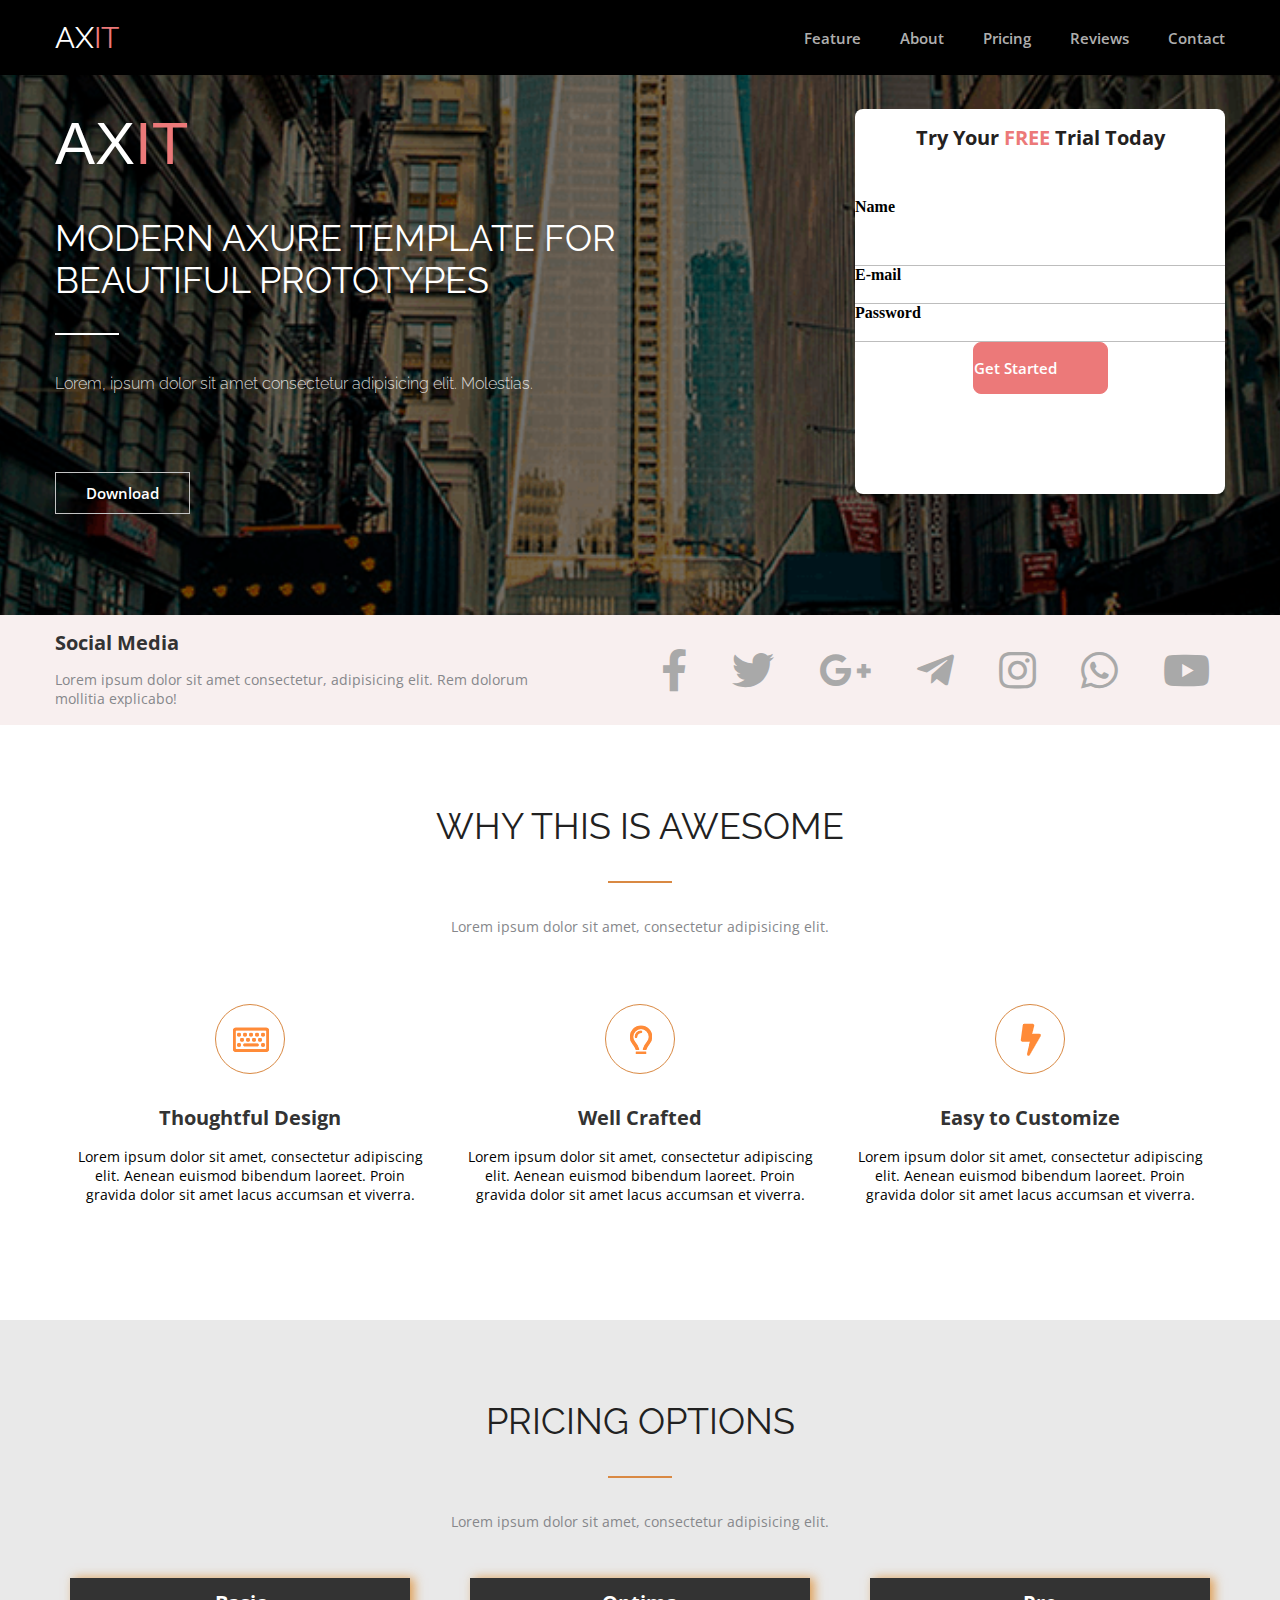
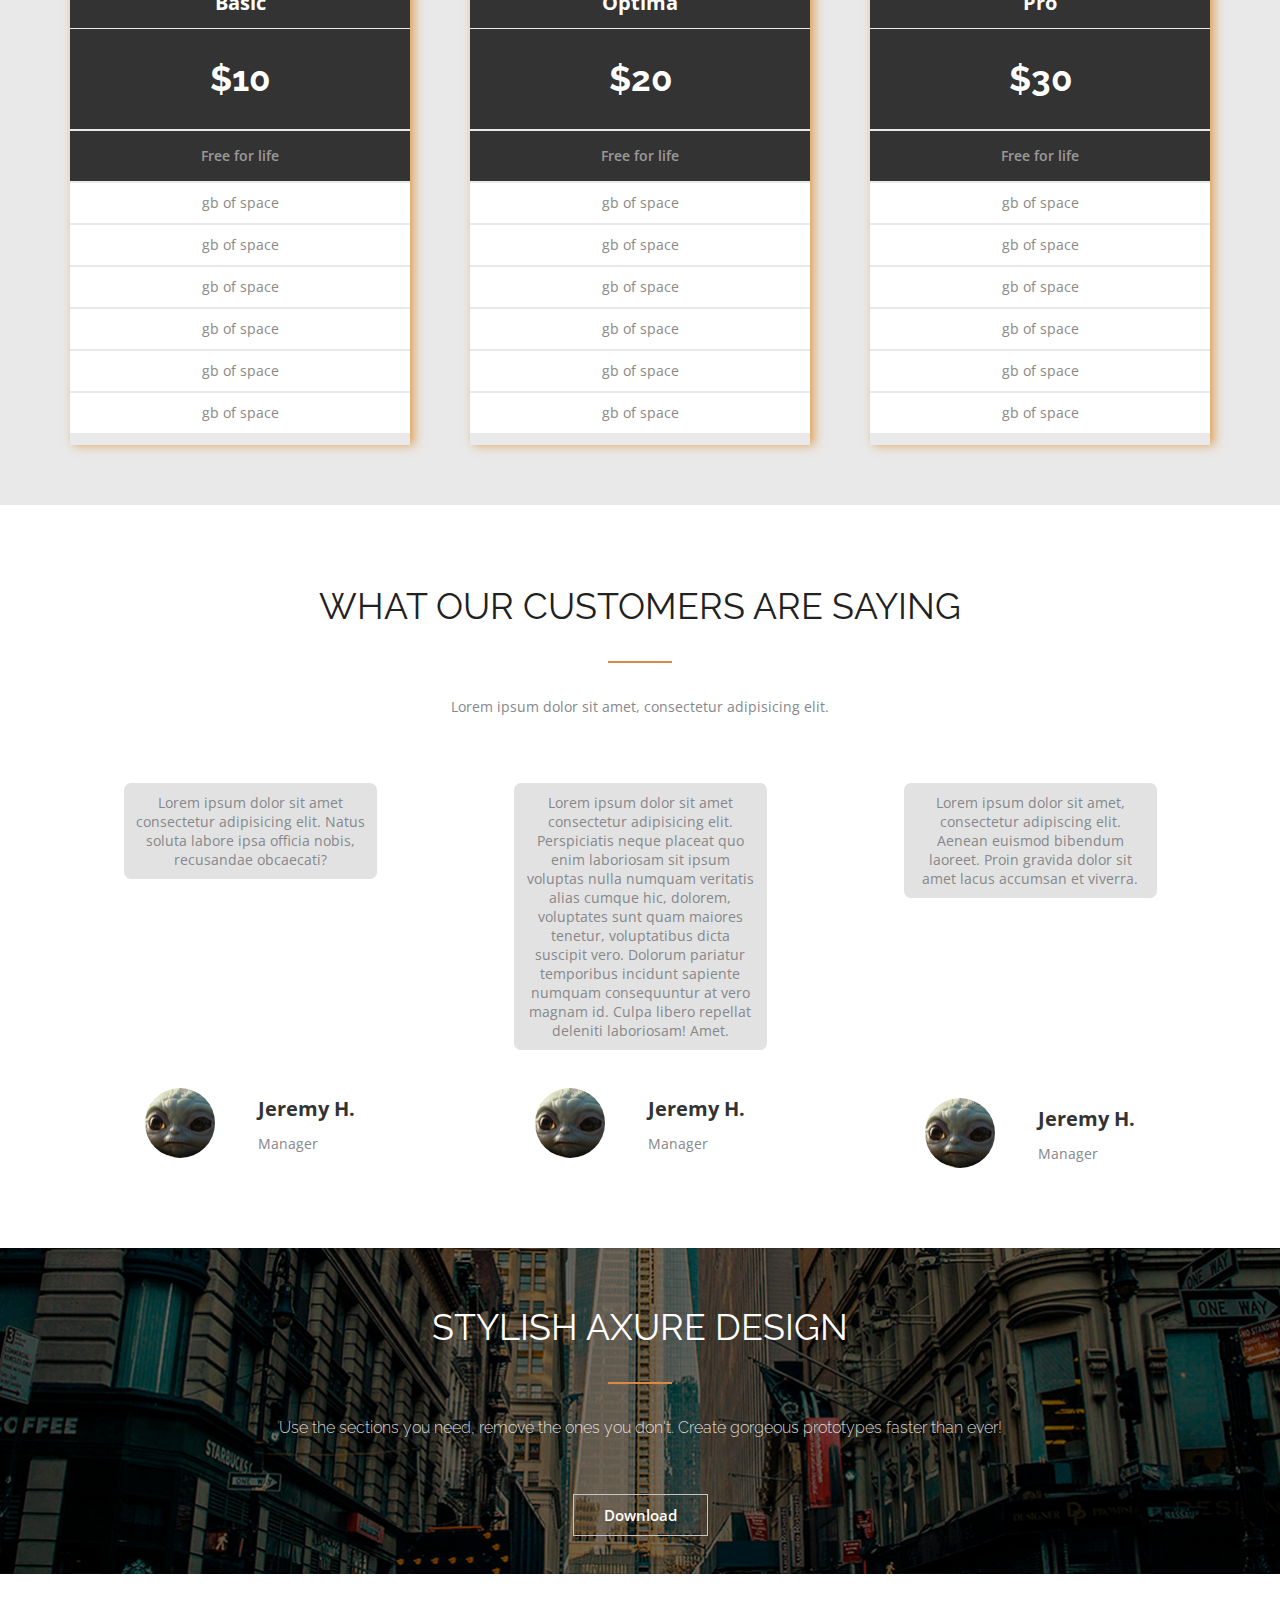
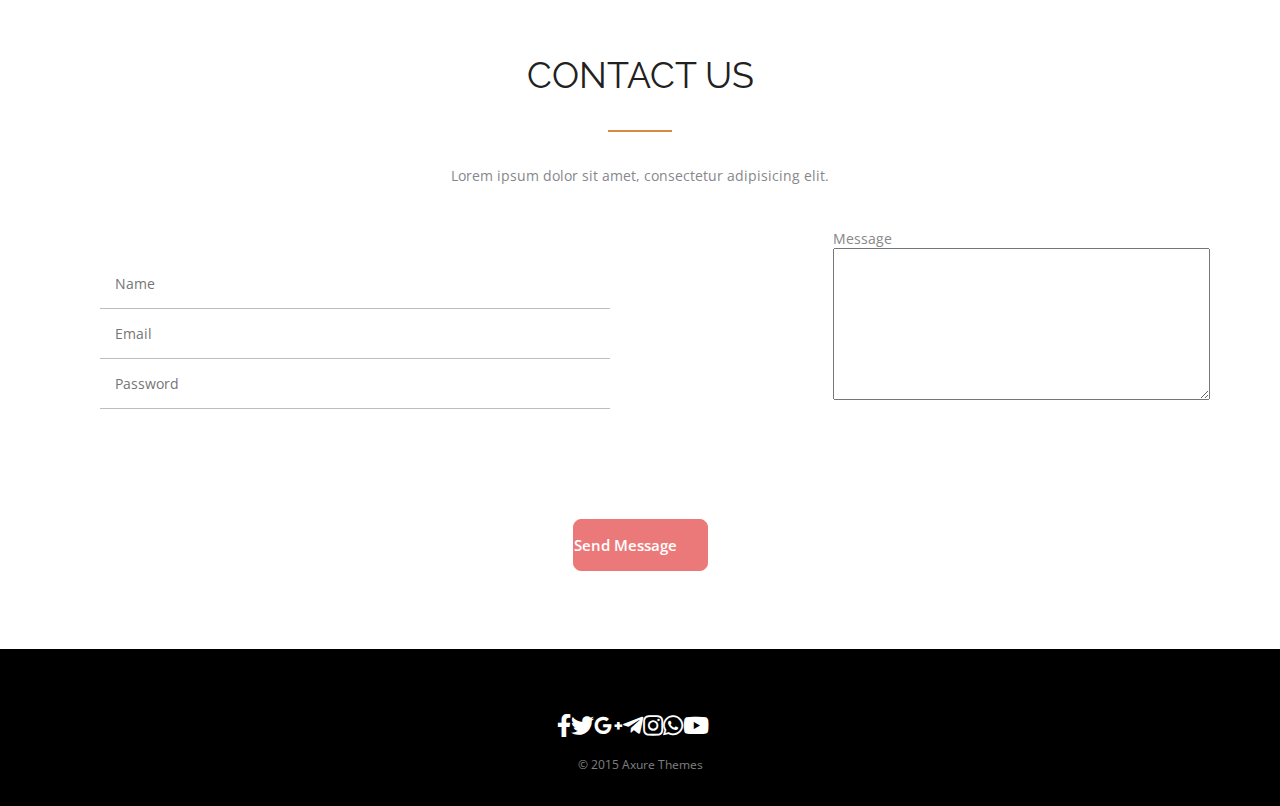
<file: landing 2 old/index.html>
<!DOCTYPE html>
<html lang="en">
  <head>
    <meta charset="UTF-8" />
    <meta http-equiv="X-UA-Compatible" content="IE=edge" />
    <meta name="viewport" content="width=device-width, initial-scale=1.0" />
    <title>landing</title>
    <link rel="stylesheet" href="css/style.css" />
    <link rel="preconnect" href="https://fonts.gstatic.com" />
    <link href="https://fonts.googleapis.com/css2?family=Open+Sans:wght@400;600;700&family=Raleway&display=swap" rel="stylesheet" />
    <link rel="stylesheet" href="https://cdnjs.cloudflare.com/ajax/libs/font-awesome/5.15.3/css/all.min.css">
    </head>

    <body>
      <nav class="nav">
        <div class="container">
          <div class="nav-row">
            <div class="logotip">
              <a href="#">ax<span class="logotipstyle">it</span></a>
             </div>
            <ul class="nav-items">
             <li class="nav-item"><a href="#">Feature</a></li>
             <li class="nav-item"><a href="#">About</a></li>
             <li class="nav-item"><a href="#">Pricing</a></li>
             <li class="nav-item"><a href="#">Reviews</a></li>
             <li class="nav-item"><a href="#">Contact</a></li>
            </ul>
          </div>
        </div>
      </nav>
           
    <header class="header">
      <div class="header-container">
        <div class="header-row">
        
          <div class="header-block">
          <h1 class="header-title">ax<span class="logotipstyle">it</span></h1>
          <p class="header-description">Modern axure template for beautiful prototypes</p>
          <div class="header-line"></div>
          <p class="header-text">Lorem, ipsum dolor sit amet consectetur adipisicing elit. Molestias.</p>
          <div class="button">
            <a href="#">Download</a>
          </div>
        </div>

        <div class="form-block">
          <div class="form-container">
            <form action="#">
              <h4 class="form-title">Try Your <span class="logotipstyle">FREE</span> Trial Today</h4>
              <label for="name"><b>Name</b></label>
              <input type="text" placeholder="" name="name" required>
              <label for="email"><b>E-mail</b></label>
              <input type="email" placeholder="" name="e-mail" required>
              <label for="password"><b>Password</b></label>
              <input type="password" placeholder="" name="password" required>
              <button type="submit" class="form-button">Get Started</button>
            </form>
          </div>
        </div>
       
        
        </div>
      </div>
    </header>

    <section class="social">
      <div class="social-container">
        <div class="social-title-block">
        <h4 class="social-title">Social Media</h4>
        <p class="social-text">Lorem ipsum dolor sit amet consectetur, adipisicing elit. Rem dolorum mollitia explicabo!</p>
        </div>
        <div class="social-icones">
          <div class="facebook"><i class="fab fa-facebook-f"></i></div>
          <div class="twitter"><i class="fab fa-twitter"></i></div>
          <div class="g"><i class="fab fa-google-plus-g"></i></div>
          <div class="telegram"><i class="fab fa-telegram-plane"></i></div>
          <div class="instagram"><i class="fab fa-instagram"></i></div>
          <div class="whatsapp"><i class="fab fa-whatsapp"></i></div>
          <div class="youtube"><i class="fab fa-youtube"></i></div>
        </div>
      </div>
    </section>
    
    <section class="awesome">
      <div class="container">
        <h2 class="title awesome-title">why this is awesome</h2>
        <div class="line"></div>
        <div class="text awesome-text">
          <p>Lorem ipsum dolor sit amet, consectetur adipisicing elit.</p>
        </div>
        <div class="row awesome-row">
          <div class="awesome-item">
            <div class="item-icon"><img src="img/img klav.png" alt="#" /></div>
            <h4 class="item-title awesome-itemtitle">Thoughtful Design</h4>
            <div class="item-text">
              <p>
                Lorem ipsum dolor sit amet, consectetur adipiscing elit. Aenean
                euismod bibendum laoreet. Proin gravida dolor sit amet lacus
                accumsan et viverra.
              </p>
            </div>
          </div>
          <div class="awesome-item">
            <div class="item-icon"><img src="img/img lamp.png" alt="#" /></div>
            <h4 class="item-title awesome-itemtitle">Well Crafted</h4>
            <div class="item-text">
              <p>
                Lorem ipsum dolor sit amet, consectetur adipiscing elit. Aenean
                euismod bibendum laoreet. Proin gravida dolor sit amet lacus
                accumsan et viverra.
              </p>
            </div>
          </div>
          <div class="awesome-item">
            <div class="item-icon"><img src="img/img moln.png" alt="#" /></div>
            <h4 class="item-title awesome-itemtitle">Easy to Customize</h4>
            <div class="item-text">
              <p>
                Lorem ipsum dolor sit amet, consectetur adipiscing elit. Aenean
                euismod bibendum laoreet. Proin gravida dolor sit amet lacus
                accumsan et viverra.
              </p>
            </div>
          </div>
        </div>
      </div>
    </section>

    <section class="price">
      <div class="container">
        <h2 class="title">pricing options</h2>
        <div class="line"></div>
        <div class="text price-text">
          <p>Lorem ipsum dolor sit amet, consectetur adipisicing elit.</p>
        </div>
        <div class="price-row">
          <div class="price-card">
            <div class="price-title"><p>Basic</p>
            </div>
            <div class="price-amount"><p>$10</p>
            </div>
            <div class="price-condition"><a href="#">Free for life</a>
            </div>
            <div class="price-gb"><p>gb of space</p>
            </div>  
            <div class="price-gb"><p>gb of space</p>
            </div>
            <div class="price-gb"><p>gb of space</p>
            </div>
            <div class="price-gb"><p>gb of space</p>
            </div> 
            <div class="price-gb"><p>gb of space</p>
            </div>
            <div class="price-gb"><p>gb of space</p>
            </div>
          </div>
          <div class="price-card">
              <div class="price-title"><p>Optima</p>
              </div>
              <div class="price-amount"><p>$20</p>
              </div>
              <div class="price-condition"><a href="#">Free for life</a>
              </div>
              <div class="price-gb"><p>gb of space</p>
              </div>  
              <div class="price-gb"><p>gb of space</p>
              </div>
              <div class="price-gb"><p>gb of space</p>
              </div>
              <div class="price-gb"><p>gb of space</p>
              </div> 
              <div class="price-gb"><p>gb of space</p>
              </div>
              <div class="price-gb"><p>gb of space</p>
              </div>
          </div>
          <div class="price-card">
              <div class="price-title"><p>Pro</p>
              </div>
              <div class="price-amount"><p>$30</p>
              </div>
              <div class="price-condition"><a href="#">Free for life</a>
              </div>
              <div class="price-gb"><p>gb of space</p>
              </div>  
              <div class="price-gb"><p>gb of space</p>
              </div>
              <div class="price-gb"><p>gb of space</p>
              </div>
              <div class="price-gb"><p>gb of space</p>
              </div> 
              <div class="price-gb"><p>gb of space</p>
              </div>
              <div class="price-gb"><p>gb of space</p>
              </div>
          </div>
      </div>
    </section>

    <section class="customers">
          <div class="container">
            <h2 class="title customers-title">What our customers are saying</h2>
            <div class="line"></div>
            <div class="text customer-text">
              <p>Lorem ipsum dolor sit amet, consectetur adipisicing elit.</p>
            </div>
            <div class="row customer-row">
              <div class="customer-item">
                <div class="customer-item-text">
                  <p>
                    Lorem ipsum dolor sit amet consectetur adipisicing elit. Natus soluta labore ipsa officia nobis, recusandae obcaecati?
                  </p></div>
                  <div class="customer-item-person">
                    <div class="customer-photo"> <img src="img/foto/foto.png" alt="#"></div>
                    <div class="customer-discription">
                      <p class="customer-name">Jeremy H.</p>
                      <p class="customer-profetion">Manager</p>
                    </div>
                  </div>
                </div>  
                <div class="customer-item">
                  <div class="customer-item-text">
                    <p>
                      Lorem ipsum dolor sit amet consectetur adipisicing elit. Perspiciatis neque placeat quo enim laboriosam sit ipsum voluptas nulla numquam veritatis alias cumque hic, dolorem, voluptates sunt quam maiores tenetur, voluptatibus dicta suscipit vero. Dolorum pariatur temporibus incidunt sapiente numquam consequuntur at vero magnam id. Culpa libero repellat deleniti laboriosam! Amet.
                    </p></div>
                    <div class="customer-item-person">
                      <div class="customer-photo"> <img src="img/foto/foto.png" alt="#"></div>
                      <div class="customer-discription">
                        <p class="customer-name">Jeremy H.</p>
                        <p class="customer-profetion">Manager</p>
                      </div>
                    </div>
                  </div>
                  <div class="customer-item">
                    <div class="customer-item-text">
                      <p>
                        Lorem ipsum dolor sit amet, consectetur adipiscing elit. Aenean
                        euismod bibendum laoreet. Proin gravida dolor sit amet lacus
                        accumsan et viverra.
                      </p></div>
                      <div class="customer-item-person">
                        <div class="customer-photo"> <img src="img/foto/foto.png" alt="#"></div>
                        <div class="customer-discription">
                          <p class="customer-name">Jeremy H.</p>
                          <p class="customer-profetion">Manager</p>
                        </div>
                      </div>
                    </div>
            </div>
          </div>
    </section>

    <section class="axure">
      <div class="axure-container">
        <h2 class="axure-title">Stylish axure design</h2>
        <div class="line"></div>
        <div class="axure-text">
          <p>Use the sections you need, remove the ones you don't. Create gorgeous prototypes faster than ever!</p>
        </div>
        <div class="button center">
          <a href="#">Download</a></div>
      </div>
    </section>


    <section class="contacts">
      <div class="container">

        <h2 class="title">Contact us</h2>
        <div class="line"></div>
        <p class="text">Lorem ipsum dolor sit amet, consectetur adipisicing elit.</p> 

        <div class="footer-row">

          <div class="footer-form">
            <form action="#">
            <div class="footerform-group">
            <input type="text" placeholder="Name" name="name" required>
            <input type="text" placeholder="Email" name="email" required>
            <input type="text" placeholder="Password" name="password" required>
            </div>
          </form>
          </div>

          <div class="form-message">
            <form action="#" method="post">
              <p class="text">Message</p>
              <p><textarea rows="10" cols="45" name="text"></textarea></p>
              
            </form>
          </div>

        </div>
          

        <button type="submit" class="form-button">Send Message</button>
      </div>
    </section>
  
    <footer class="footer">
      <div class="container">
        <div class="footer-icons">
          <div class="footer-icones">
            <div class="facebook"><i class="fab fa-facebook-f"></i></div>
            <div class="twitter"><i class="fab fa-twitter"></i></div>
            <div class="g"><i class="fab fa-google-plus-g"></i></div>
            <div class="telegram"><i class="fab fa-telegram-plane"></i></div>
            <div class="instagram"><i class="fab fa-instagram"></i></div>
            <div class="whatsapp"><i class="fab fa-whatsapp"></i></div>
            <div class="youtube"><i class="fab fa-youtube"></i></div>
          </div>
          <p><h6 class="lower">© 2015 Axure Themes</h6></p>
        </div>  

      </div>
    </footer>

  </body>
</html>
</file>
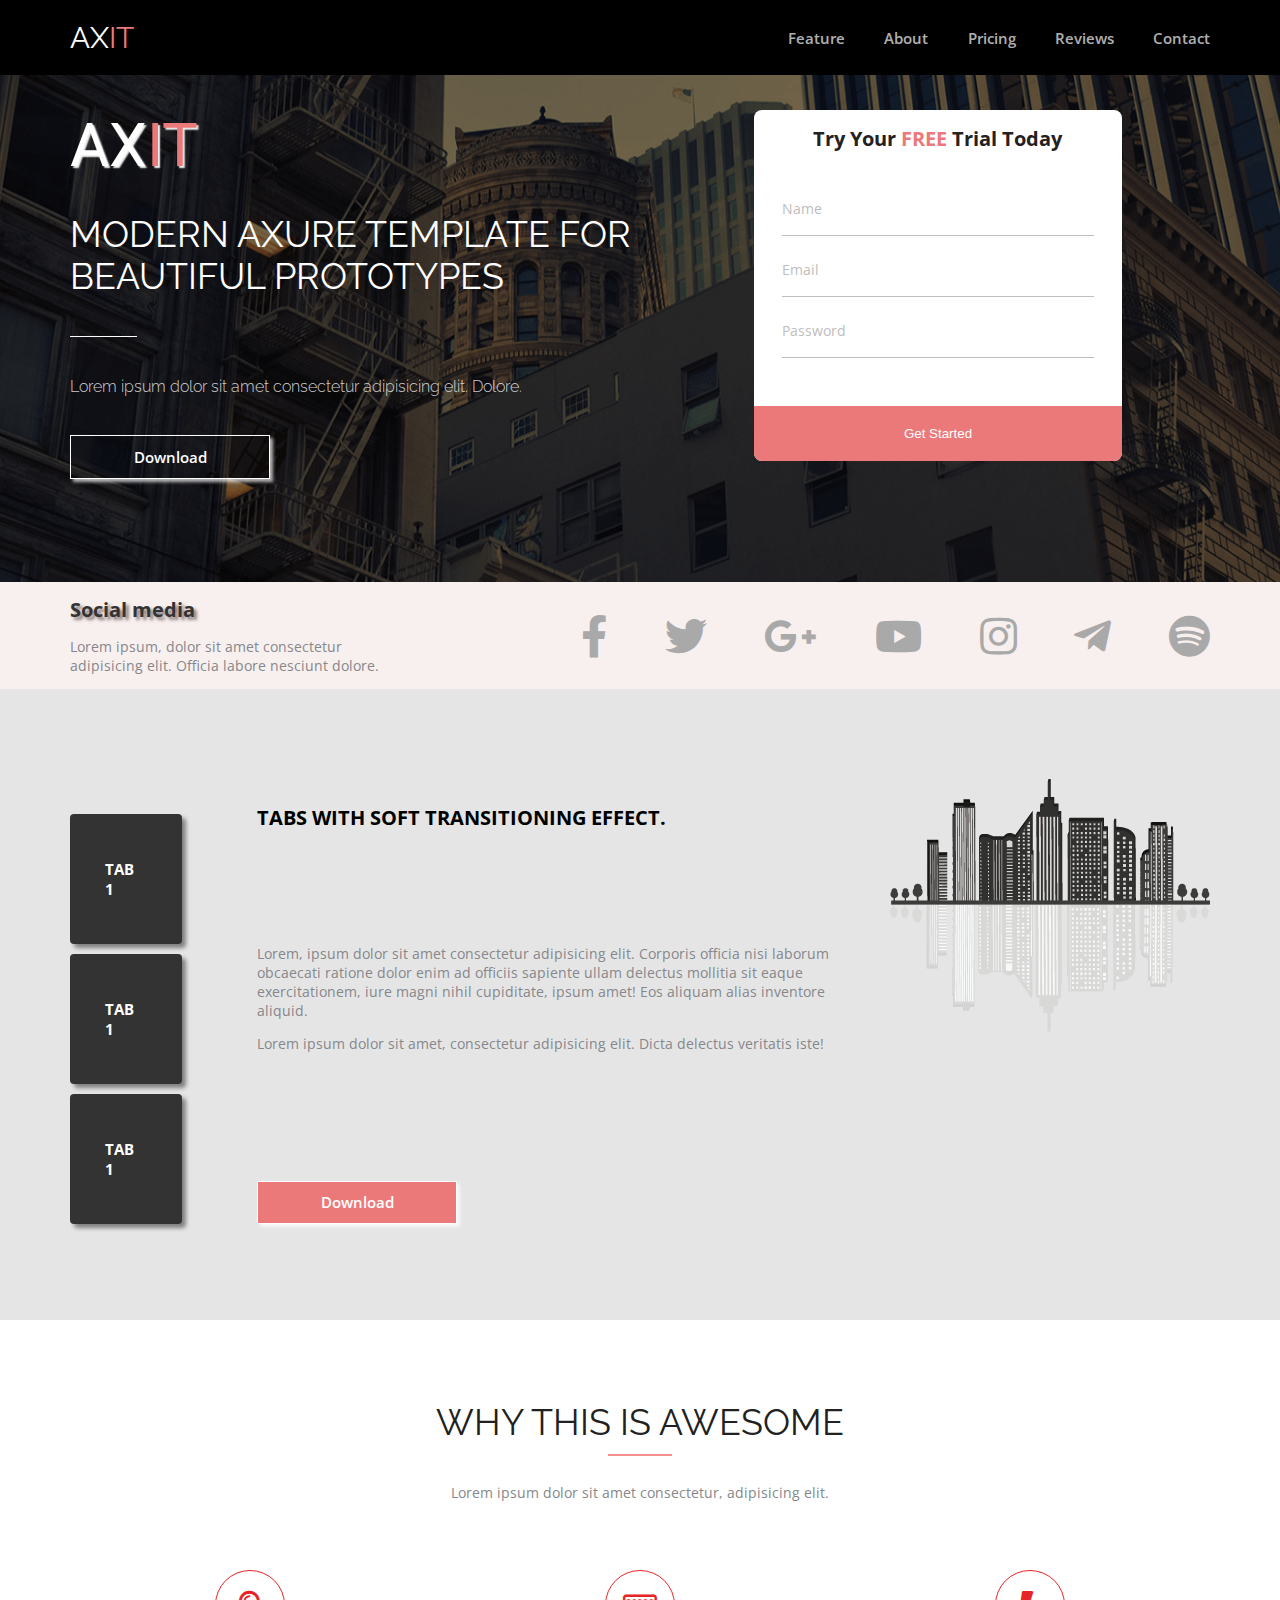
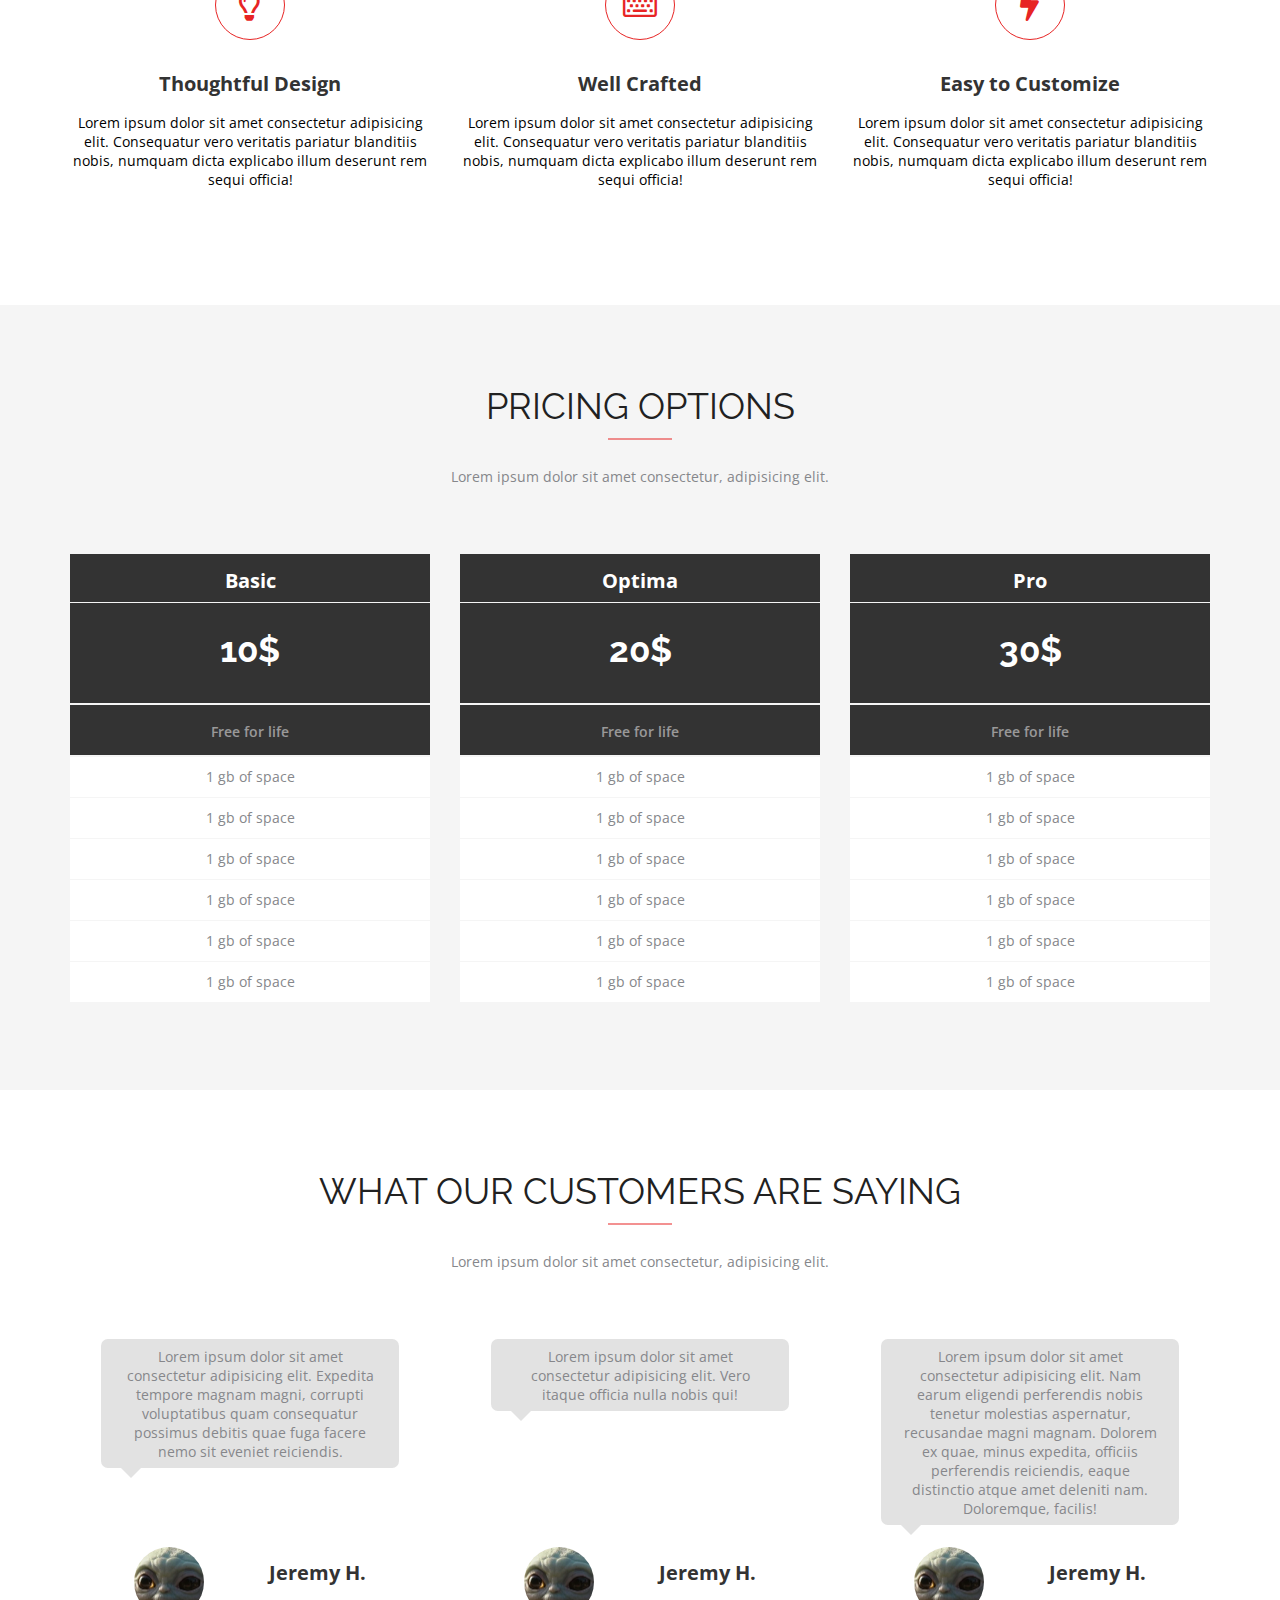
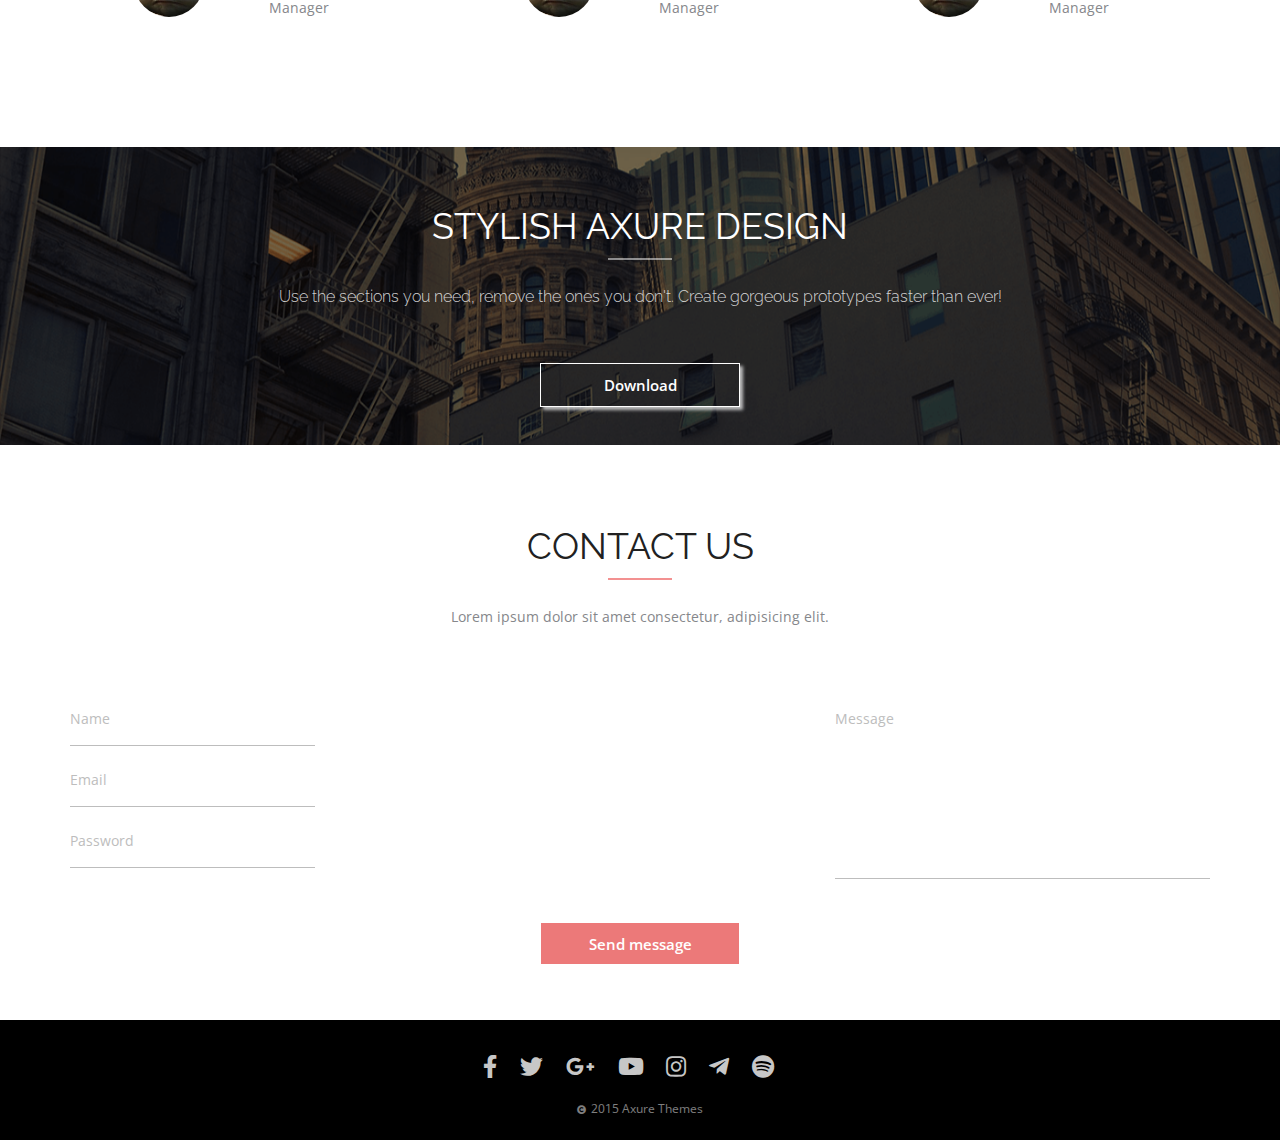
<file: landing 2/index.html>
<!DOCTYPE html>
<html lang="en">
  <head>
    <meta charset="UTF-8" />
    <meta http-equiv="X-UA-Compatible" content="IE=edge" />
    <meta name="viewport" content="width=device-width, initial-scale=1.0" />
    <link rel="stylesheet" href="css/style.css" />
    <title>axit</title>
    <link rel="preconnect" href="https://fonts.gstatic.com" />
    <link
      href="https://fonts.googleapis.com/css2?family=Open+Sans:wght@400;600;700&family=Raleway:wght@300;400&family=Roboto&display=swap"
      rel="stylesheet"
    />
    <link
      rel="stylesheet"
      href="https://cdnjs.cloudflare.com/ajax/libs/font-awesome/5.15.3/css/all.min.css"
    />
  </head>

  <body>
    <nav class="nav">
      <div class="container">
        <div class="row nav-row">
          <div class="logotip">
            <p class="logo">
              <a href="#">Ax<span class="logoll">it</span></a>
            </p>
          </div>
          <ul class="nav-items">
            <li><a href="#">Feature</a></li>
            <li><a href="#">About</a></li>
            <li><a href="#">Pricing</a></li>
            <li><a href="#">Reviews</a></li>
            <li><a href="#">Contact</a></li>
          </ul>
        </div>
      </div>
    </nav>

    <header class="header">
      <div class="container header-container">
        <div class="header-row">
          <div class="header-block">
            <p class="site-name">Ax<span class="logoll">it</span></p>
            <h1 class="header-title">
              Modern axure template for beautiful prototypes
            </h1>
            <div class="header-text">
              Lorem ipsum dolor sit amet consectetur adipisicing elit. Dolore.
            </div>
            <div class="btn"><a href="#">Download</a></div>
          </div>
          <div class="form-block">
            <form action="#">
              <div class="form-container">
                <h4 class="form-title">
                  Try Your <span class="logoll">FREE</span> Trial Today
                </h4>
                <div class="form-fields">
                  <div class="form-field">
                    <label for="name">Name</label>
                    <input type="text" placeholder="" name="name" required />
                  </div>
                  <div class="form-field">
                    <label for="email">Email</label>
                    <input type="text" placeholder="" name="email" required />
                  </div>
                  <div class="form-field">
                    <label for="password">Password</label>
                    <input type="password" placeholder="" name="password" required />
                  </div>
                </div>
                <button type="submit" class="registrbtn">Get Started</button>
              </div>
            </form>
          </div>
        </div>
      </div>
    </header>

    <section class="social">
      <div class="container">
        <div class="row social-row">
          <div class="social-title-block">
            <h2 class="social-tittle">Social media</h2>
            <p class="social-text">
              Lorem ipsum, dolor sit amet consectetur adipisicing elit. Officia
              labore nesciunt dolore.
            </p>
          </div>
          <div class="social-icons">
            <div class="facebook">
              <a href="#"> <i class="fab fa-facebook-f"></i></a>
            </div>
            <div class="twitter">
              <a href="#"><i class="fab fa-twitter"></i></a>
            </div>
            <div class="g">
              <a href="#"><i class="fab fa-google-plus-g"></i></a>
            </div>
            <div class="youtube">
              <a href="#"><i class="fab fa-youtube"></i></a>
            </div>
            <div class="instagram">
              <a href="#"><i class="fab fa-instagram"></i></a>
            </div>
            <div class="telegram">
              <a href="#"><i class="fab fa-telegram-plane"></i></a>
            </div>
            <div class="spotify">
              <a href="#"><i class="fab fa-spotify"></i></a>
            </div>
          </div>
        </div>
      </div>
    </section>

    <section class="feature">
      <div class="container">
        <div class="row feature-row">
          <div class="feature-tab-block">
            <div class="tab"><a href="#">tab 1</a></div>
            <div class="tab"><a href="#">tab 1</a></div>
            <div class="tab"><a href="#">tab 1</a></div>
          </div>
          <div class="feature-title-block">
            <h2 class="feature-title">Tabs with soft transitioning effect.</h2>
            <div class="feature-block-text">
              <p class="feature-text">
                Lorem, ipsum dolor sit amet consectetur adipisicing elit.
                Corporis officia nisi laborum obcaecati ratione dolor enim ad
                officiis sapiente ullam delectus mollitia sit eaque
                exercitationem, iure magni nihil cupiditate, ipsum amet! Eos
                aliquam alias inventore aliquid.
              </p>
              <p class="feature-text">
                Lorem ipsum dolor sit amet, consectetur adipisicing elit. Dicta
                delectus veritatis iste!
              </p>
            </div>
            <div class="btn btn-feature"><a href="#">Download</a></div>
          </div>
          <div class="feature-image">
            <img src="img/img/image_right_u255@1X 1.png" alt="#" />
          </div>
        </div>
      </div>
    </section>

    <section class="awesome">
      <div class="container awesome-container">
        <h2 class="title awesome-title">Why this is awesome</h2>
        <p class="description">
          Lorem ipsum dolor sit amet consectetur, adipisicing elit.
        </p>
        <div class="row awesome-row">
          <div class="awesome-row-item">
            <div class="awesome-icon"><i class="far fa-lightbulb"></i></div>
            <h3 class="item-title">Thoughtful Design</h3>
            <p class="awesome-text">
              Lorem ipsum dolor sit amet consectetur adipisicing elit.
              Consequatur vero veritatis pariatur blanditiis nobis, numquam
              dicta explicabo illum deserunt rem sequi officia!
            </p>
          </div>
          <div class="awesome-row-item">
            <div class="awesome-icon"><i class="far fa-keyboard"></i></div>
            <h3 class="item-title">Well Crafted</h3>
            <p class="awesome-text">
              Lorem ipsum dolor sit amet consectetur adipisicing elit.
              Consequatur vero veritatis pariatur blanditiis nobis, numquam
              dicta explicabo illum deserunt rem sequi officia!
            </p>
          </div>
          <div class="awesome-row-item">
            <div class="awesome-icon"><i class="fas fa-bolt"></i></div>
            <h3 class="item-title">Easy to Customize</h3>
            <p class="awesome-text">
              Lorem ipsum dolor sit amet consectetur adipisicing elit.
              Consequatur vero veritatis pariatur blanditiis nobis, numquam
              dicta explicabo illum deserunt rem sequi officia!
            </p>
          </div>
        </div>
      </div>
    </section>

    <section class="price">
      <div class="container">
        <h2 class="title price-title">Pricing options</h2>
        <p class="description">
          Lorem ipsum dolor sit amet consectetur, adipisicing elit.
        </p>
        <div class="row price-row">
          <ul class="price-card">
            <li class="price-card-title">Basic</li>
            <li class="price-card-amount">10$</li>
            <li class="price-card-condition"><a href="#">Free for life</a></li>
            <li class="price-card-gb">1 gb of space</li>
            <li class="price-card-gb">1 gb of space</li>
            <li class="price-card-gb">1 gb of space</li>
            <li class="price-card-gb">1 gb of space</li>
            <li class="price-card-gb">1 gb of space</li>
            <li class="price-card-gb">1 gb of space</li>
          </ul>
          <ul class="price-card">
            <li class="price-card-title">Optima</li>
            <li class="price-card-amount">20$</li>
            <li class="price-card-condition"><a href="#">Free for life</a></li>
            <li class="price-card-gb">1 gb of space</li>
            <li class="price-card-gb">1 gb of space</li>
            <li class="price-card-gb">1 gb of space</li>
            <li class="price-card-gb">1 gb of space</li>
            <li class="price-card-gb">1 gb of space</li>
            <li class="price-card-gb">1 gb of space</li>
          </ul>
          <ul class="price-card">
            <li class="price-card-title">Pro</li>
            <li class="price-card-amount">30$</li>
            <li class="price-card-condition"><a href="#">Free for life</a></li>
            <li class="price-card-gb">1 gb of space</li>
            <li class="price-card-gb">1 gb of space</li>
            <li class="price-card-gb">1 gb of space</li>
            <li class="price-card-gb">1 gb of space</li>
            <li class="price-card-gb">1 gb of space</li>
            <li class="price-card-gb">1 gb of space</li>
          </ul>
        </div>
      </div>
    </section>

    <section class="customer">
      <div class="container">
        <h2 class="title customer-title">What our customers are saying</h2>
        <p class="description">
          Lorem ipsum dolor sit amet consectetur, adipisicing elit.
        </p>
        <div class="row customer-row">
          <div class="customer-item">
            <p class="customer-item-text">
              Lorem ipsum dolor sit amet consectetur adipisicing elit. Expedita
              tempore magnam magni, corrupti voluptatibus quam consequatur
              possimus debitis quae fuga facere nemo sit eveniet reiciendis.
            </p>
            <div class="customer-item-person">
              <div class="customer-photo">
                <img src="img/foto/foto.png" alt="#" />
              </div>
              <div class="customer-description">
                <p class="customer-name">Jeremy H.</p>
                <p class="customer-profession">Manager</p>
              </div>
            </div>
          </div>
          <div class="customer-item">
            <p class="customer-item-text">
              Lorem ipsum dolor sit amet consectetur adipisicing elit. Vero
              itaque officia nulla nobis qui!
            </p>
            <div class="customer-item-person">
              <div class="customer-photo">
                <img src="img/foto/foto.png" alt="#" />
              </div>
              <div class="customer-description">
                <p class="customer-name">Jeremy H.</p>
                <p class="customer-profession">Manager</p>
              </div>
            </div>
          </div>
          <div class="customer-item">
            <p class="customer-item-text">
              Lorem ipsum dolor sit amet consectetur adipisicing elit. Nam earum
              eligendi perferendis nobis tenetur molestias aspernatur,
              recusandae magni magnam. Dolorem ex quae, minus expedita, officiis
              perferendis reiciendis, eaque distinctio atque amet deleniti nam.
              Doloremque, facilis!
            </p>
            <div class="customer-item-person">
              <div class="customer-photo">
                <img src="img/foto/foto.png" alt="#" />
              </div>
              <div class="customer-description">
                <p class="customer-name">Jeremy H.</p>
                <p class="customer-profession">Manager</p>
              </div>
            </div>
          </div>
        </div>
      </div>
    </section>

    <section class="axure">
      <div class="container axure-container">
        <h2 class="axure-title">Stylish axure design</h2>
        <p class="axure-text">
          Use the sections you need, remove the ones you don't. Create gorgeous
          prototypes faster than ever!
        </p>
        <div class="btn center"><a href="#">Download</a></div>
      </div>
    </section>

    <section class="contacts">
      <div class="container">
        <h2 class="title contacts-title">Contact us</h2>
        <p class="description">
          Lorem ipsum dolor sit amet consectetur, adipisicing elit.
        </p>

        <form action="#" method="post">
          <div class="contacts-form">
            <div>
              <div class="form-field">
                <label for="name">Name</label>
                <input type="text" placeholder="" name="name" required />
              </div>
              <div class="form-field">
                <label for="email">Email</label>
                <input type="text" placeholder="" name="email" required />
              </div>
              <div class="form-field">
                <label for="password">Password</label>
                <input type="password" placeholder="" name="password" required />
              </div>
            </div>
            <div>
              <div class="form-field">
                <label for="message">Message</label>
                <div>
                  <textarea rows="10" cols="45" name="text"></textarea>
                </div>
              </div>
            </div>
          </div>
          <div class="btn btn-feature btn-contacts">
            <a href="#">Send message</a>
          </div>
        </form>
      </div>
    </section>

    <footer class="footer">
      <div class="container">
        <div class="footer-row">
          <div class="facebook facebook-footer">
            <a href="#"> <i class="fab fa-facebook-f"></i></a>
          </div>
          <div class="twitter twitter-footer">
            <a href="#"><i class="fab fa-twitter"></i></a>
          </div>
          <div class="g g-footer">
            <a href="#"><i class="fab fa-google-plus-g"></i></a>
          </div>
          <div class="youtube youtube-footer">
            <a href="#"><i class="fab fa-youtube"></i></a>
          </div>
          <div class="instagram instagram-footer">
            <a href="#"><i class="fab fa-instagram"></i></a>
          </div>
          <div class="telegram telegram-footer">
            <a href="#"><i class="fab fa-telegram-plane"></i></a>
          </div>
          <div class="spotify spotify-footer">
            <a href="#"><i class="fab fa-spotify"></i></a>
          </div>
        </div>
        <div class="footer-mark"><span>2015 axure themes</span></div>
      </div>
    </footer>
  </body>
</html>
</file>
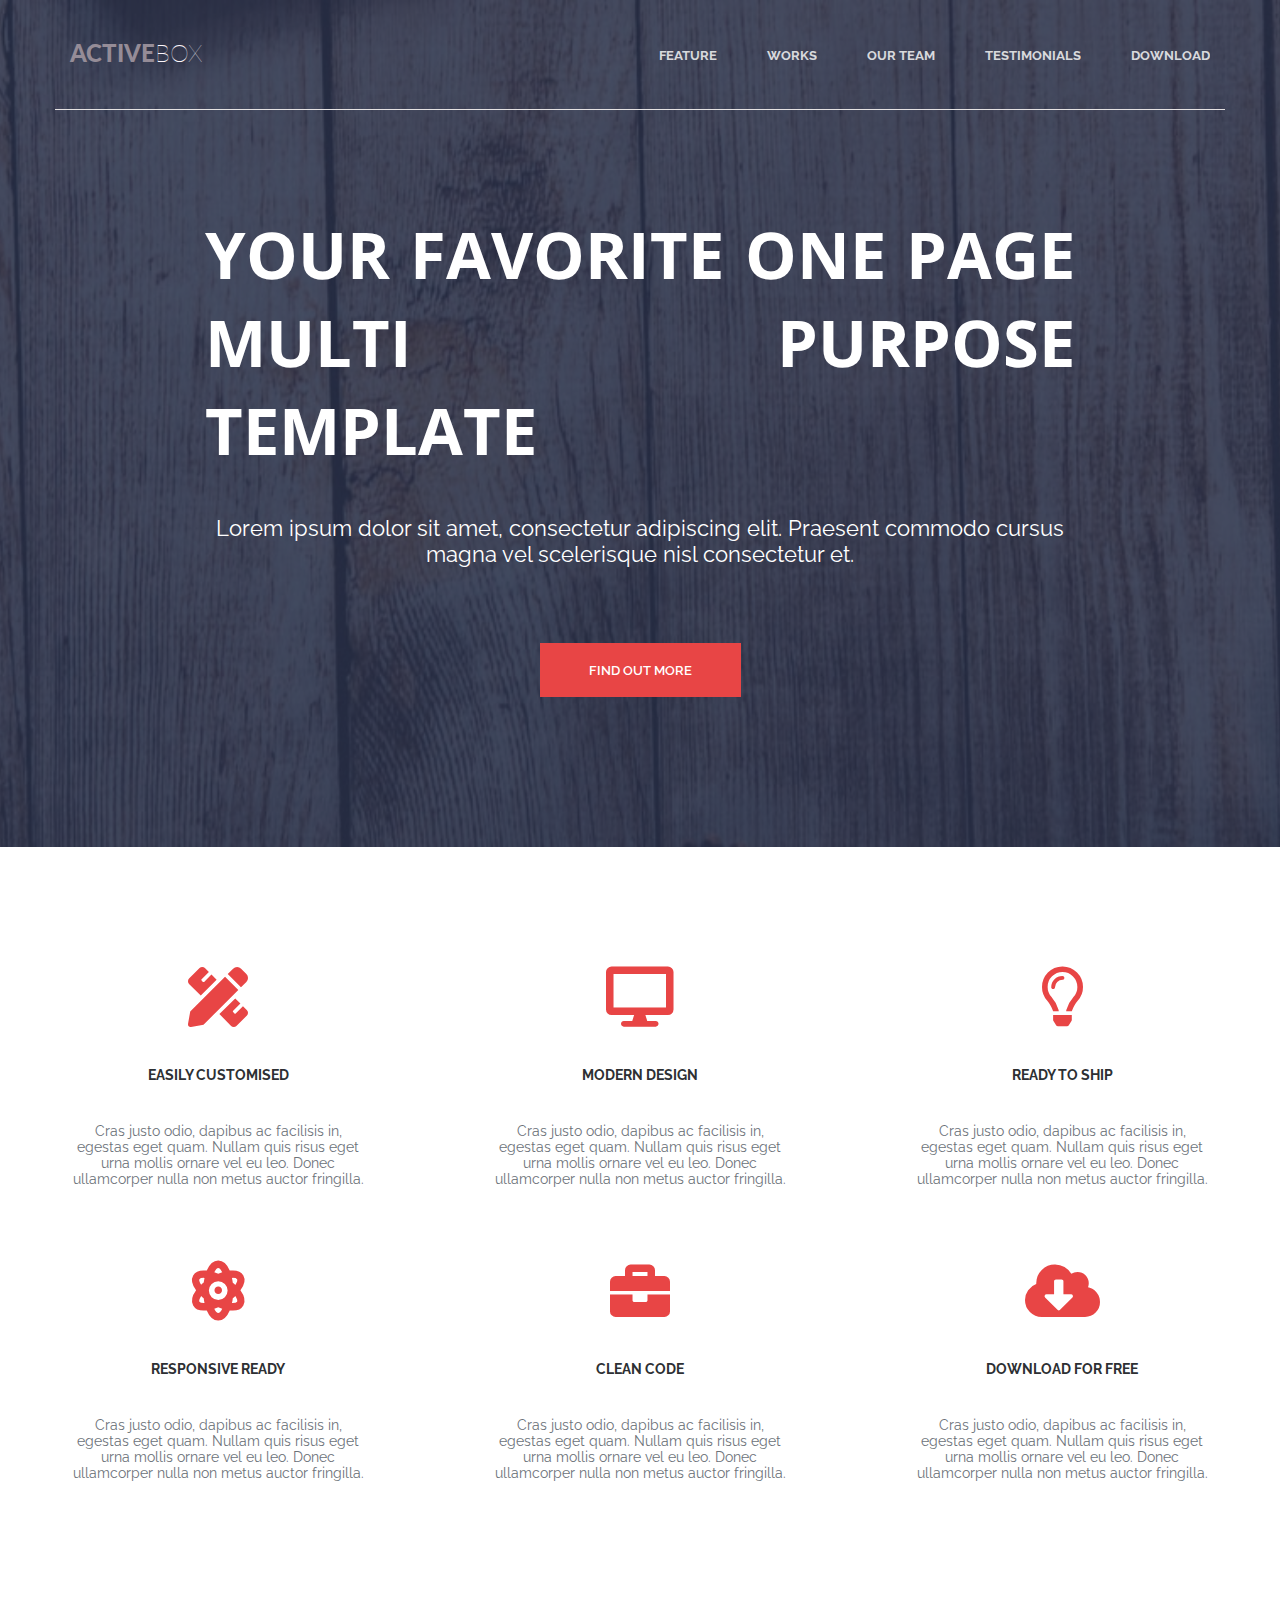
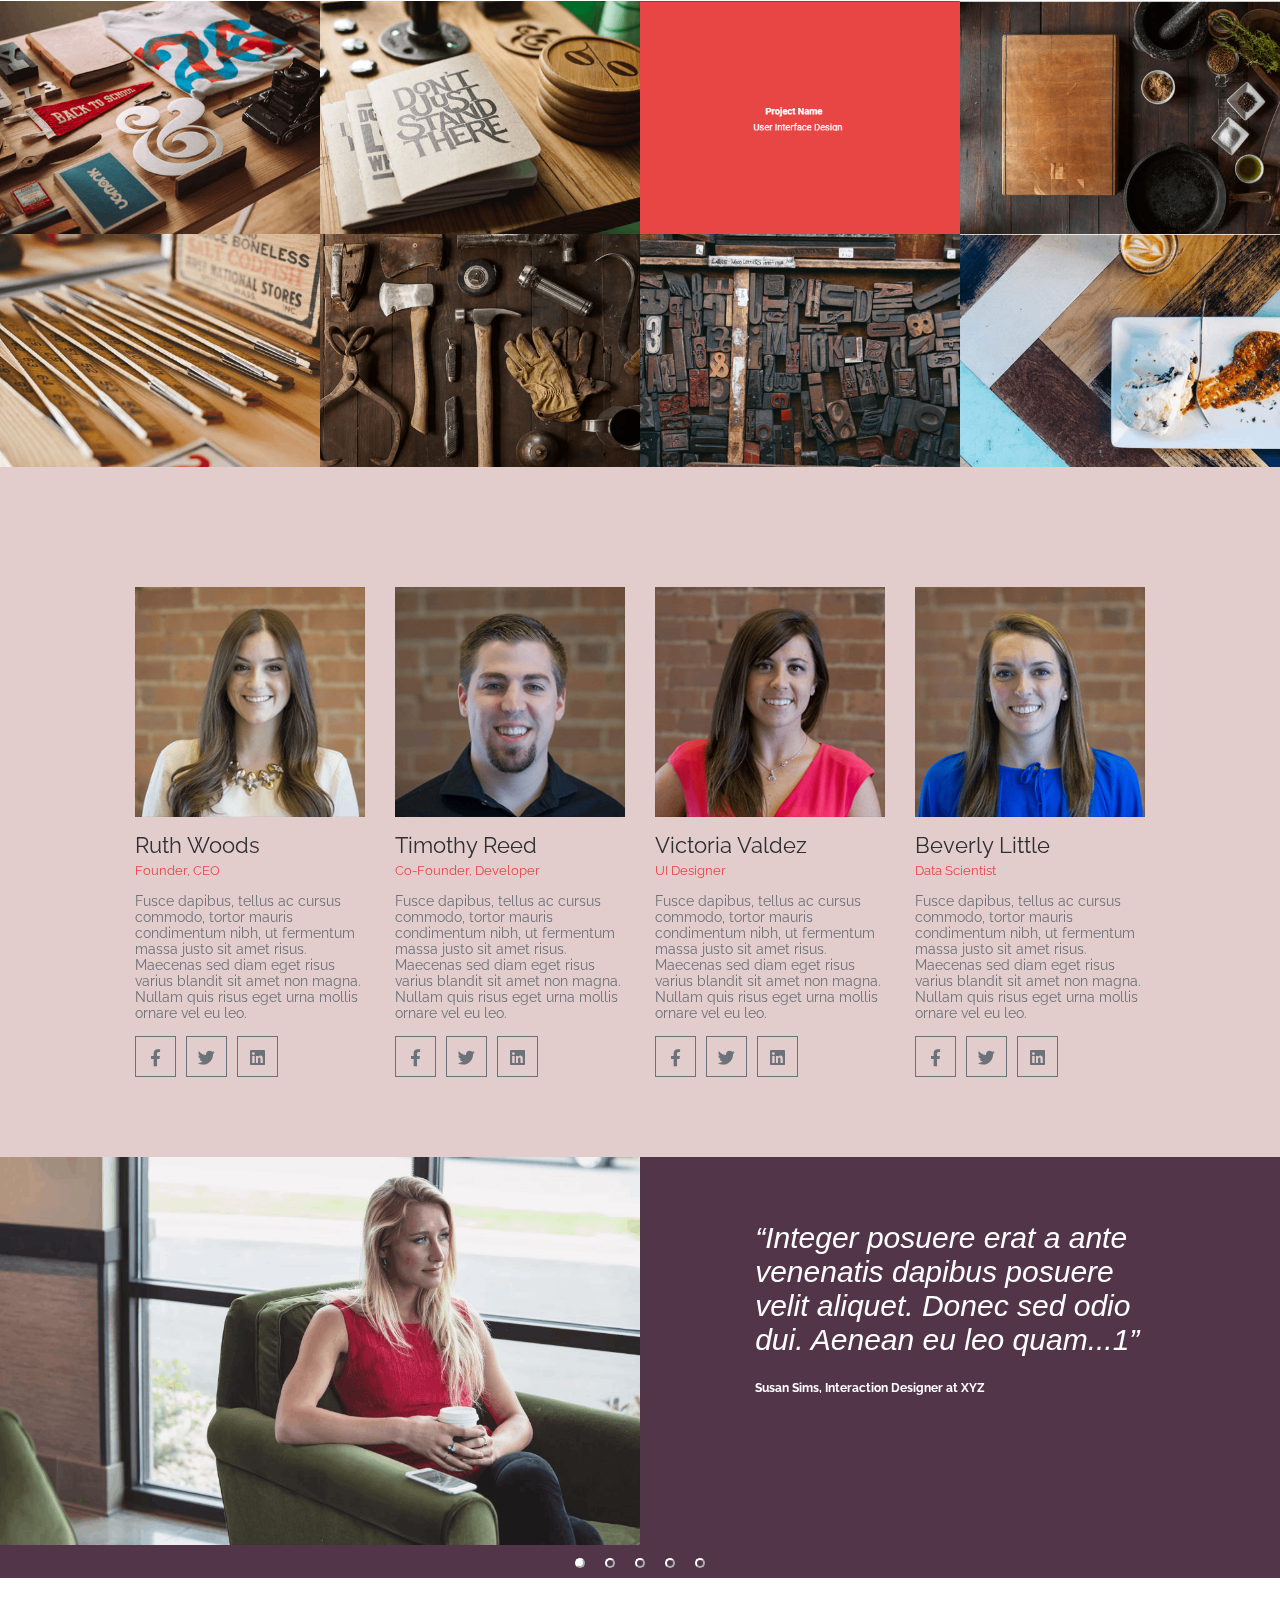
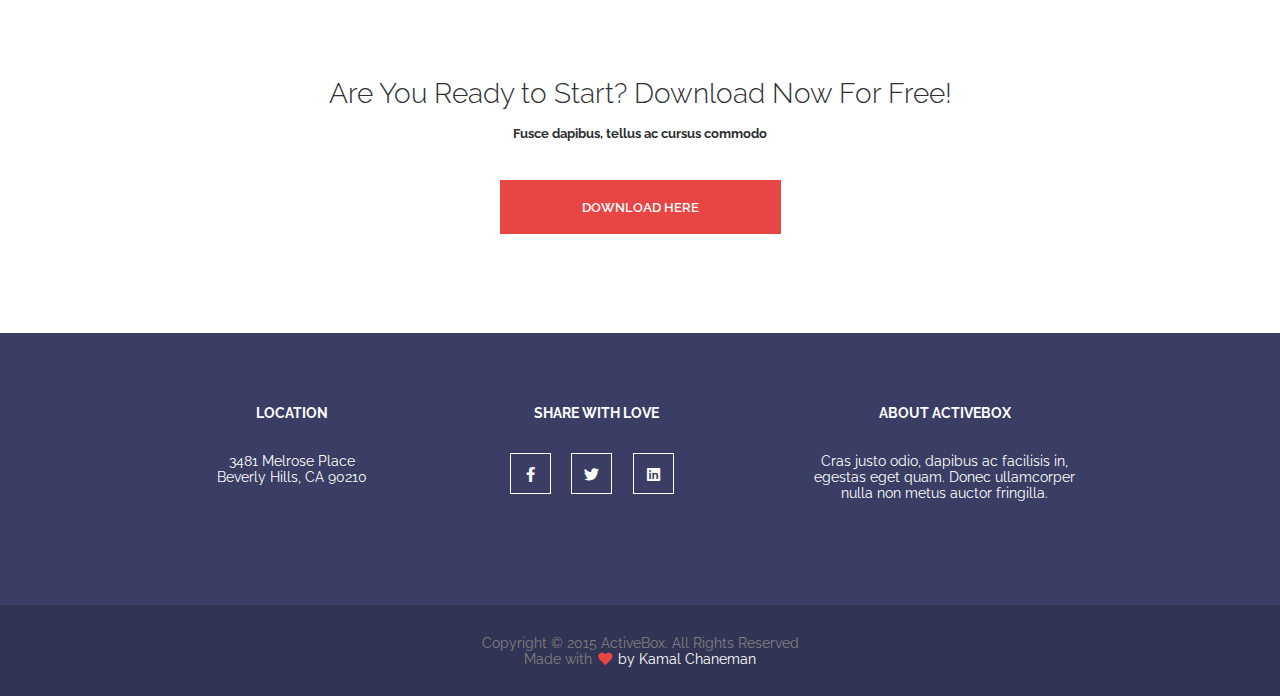
<file: landing 3/index.html>
<!DOCTYPE html>
<html lang="en">
  <head>
    <meta charset="UTF-8" />
    <meta http-equiv="X-UA-Compatible" content="IE=edge" />
    <meta name="viewport" content="width=device-width, initial-scale=1.0" />
    <title>ACTIVEBOX</title>
    <link rel="stylesheet" href="css/style.css" />
    <link
      rel="stylesheet"
      href="https://cdnjs.cloudflare.com/ajax/libs/font-awesome/5.15.3/css/all.min.css"
    />
    <link rel="preconnect" href="https://fonts.gstatic.com" />
    <link rel="preconnect" href="https://fonts.gstatic.com" />
    <link rel="preconnect" href="https://fonts.gstatic.com" />
    <link rel="preconnect" href="https://fonts.gstatic.com" />
    <link
      href="https://fonts.googleapis.com/css2?family=Cardo:ital@1&family=Lato:wght@100;400;900&family=Open+Sans:wght@700&family=Raleway:wght@300;400;600;700&display=swap"
      rel="stylesheet"
    />

    <link rel="stylesheet" type="text/css" href="css/slick/slick.css"/>

  </head>

  <body>
    <header class="header">
      <div class="container header-container">
        <div class="row nav-row">
            <div class="nav-logo">
              <a href="#">Active<span class="logoll">box</span></a>
            </div>

            <div class="hamburger-menu">
              <input id="menu-toggle" type="checkbox" />
              <label class="menu-btn" for="menu-toggle">
                <span></span>
              </label>
              <ul class="nav-menu-burger">
                <li class="nav-menu-item-burger"><a href="#">feature</a></li>
                <li class="nav-menu-item-burger"><a href="#">works</a></li>
                <li class="nav-menu-item-burger"><a href="#">our team</a></li>
                <li class="nav-menu-item-burger">
                  <a href="#">testimonials</a>
                </li>
                <li class="nav-menu-item-burger"><a href="#">download</a></li>
              </ul>
            </div>

            <ul class="nav-menu">
              <li class="nav-menu-item"><a href="#">feature</a></li>
              <li class="nav-menu-item"><a href="#">works</a></li>
              <li class="nav-menu-item"><a href="#">our team</a></li>
              <li class="nav-menu-item"><a href="#">testimonials</a></li>
              <li class="nav-menu-item"><a href="#">download</a></li>
            </ul>
          </div>
        

        <div class="firstscreen">
          <h1 class="title">Your Favorite One Page Multi Purpose Template</h1>
          <p class="header-text">
            Lorem ipsum dolor sit amet, consectetur adipiscing elit. Praesent
            commodo cursus magna vel scelerisque nisl consectetur et.
          </p>
          <div class="button header-button"><a href="#">Find Out More</a></div>
        </div>
      </div>
    </header>

    <section class="features">
      <div class="container">
        <div class="row feature-row">
          <div class="feature-row-left">
            <div class="feature-item">
              <div class="feature-icon">
                <i class="fas fa-pencil-ruler"></i>
              </div>
              <h3 class="feature-name">Easily Customised</h3>
              <p class="feature-text">
                Cras justo odio, dapibus ac facilisis in, egestas eget quam.
                Nullam quis risus eget urna mollis ornare vel eu leo. Donec
                ullamcorper nulla non metus auctor fringilla.
              </p>
            </div>
            <div class="feature-item">
              <div class="feature-icon">
                <i class="fas fa-atom"></i>
              </div>
              <h3 class="feature-name">Responsive REady</h3>
              <p class="feature-text">
                Cras justo odio, dapibus ac facilisis in, egestas eget quam.
                Nullam quis risus eget urna mollis ornare vel eu leo. Donec
                ullamcorper nulla non metus auctor fringilla.
              </p>
            </div>
          </div>

          <div class="feature-row-center">
            <div class="feature-item">
              <div class="feature-icon">
                <i class="fas fa-desktop"></i>
              </div>
              <h3 class="feature-name">Modern Design</h3>
              <p class="feature-text">
                Cras justo odio, dapibus ac facilisis in, egestas eget quam.
                Nullam quis risus eget urna mollis ornare vel eu leo. Donec
                ullamcorper nulla non metus auctor fringilla.
              </p>
            </div>
            <div class="feature-item">
              <div class="feature-icon">
                <i class="fas fa-briefcase"></i>
              </div>
              <h3 class="feature-name">Clean Code</h3>
              <p class="feature-text">
                Cras justo odio, dapibus ac facilisis in, egestas eget quam.
                Nullam quis risus eget urna mollis ornare vel eu leo. Donec
                ullamcorper nulla non metus auctor fringilla.
              </p>
            </div>
          </div>

          <div class="feature-row-right">
            <div class="feature-item">
              <div class="feature-icon">
                <i class="far fa-lightbulb"></i>
              </div>
              <h3 class="feature-name">Ready to Ship</h3>
              <p class="feature-text">
                Cras justo odio, dapibus ac facilisis in, egestas eget quam.
                Nullam quis risus eget urna mollis ornare vel eu leo. Donec
                ullamcorper nulla non metus auctor fringilla.
              </p>
            </div>
            <div class="feature-item">
              <div class="feature-icon">
                <i class="fas fa-cloud-download-alt"></i>
              </div>
              <h3 class="feature-name">Download for Free</h3>
              <p class="feature-text">
                Cras justo odio, dapibus ac facilisis in, egestas eget quam.
                Nullam quis risus eget urna mollis ornare vel eu leo. Donec
                ullamcorper nulla non metus auctor fringilla.
              </p>
            </div>
          </div>
        </div>
      </div>
    </section>

    <section class="works">
      <div class="works-top">
        <img src="image/img/1.png" alt="#" />
        <img src="image/img/2.png" alt="#" />
        <img src="image/img/8.png" alt="#" />
        <img src="image/img/3.png" alt="#" />
      </div>
      <div class="works-bottom">
        <img src="image/img/4.png" alt="#" />
        <img src="image/img/5.png" alt="#" />
        <img src="image/img/6.png" alt="#" />
        <img src="image/img/7.png" alt="#" />
      </div>
    </section>

    <section class="team">
      <div class="container">
        <div class="row team-row">
          <div class="team-item">
            <img src="image/photo/Ruth Woods.png" alt="#" />
            <h3 class="name">Ruth Woods</h3>
            <h4 class="profession">Founder, CEO</h4>
            <p class="team-text">
              Fusce dapibus, tellus ac cursus commodo, tortor mauris condimentum
              nibh, ut fermentum massa justo sit amet risus. Maecenas sed diam
              eget risus varius blandit sit amet non magna. Nullam quis risus
              eget urna mollis ornare vel eu leo.
            </p>
            <div class="team-icons">
              <div class="icon team-icon">
                <a href="#"><i class="fab fa-facebook-f"></i></a>
              </div>
              <div class="icon team-icon">
                <a href="#"><i class="fab fa-twitter"></i></a>
              </div>
              <div class="icon team-icon">
                <a href="#"><i class="fab fa-linkedin"></i></a>
              </div>
            </div>
          </div>

          <div class="team-item">
            <img src="image/photo/Timothy Reed.png" alt="#" />
            <h3 class="name">Timothy Reed</h3>
            <h4 class="profession">Co-Founder, Developer</h4>
            <p class="team-text">
              Fusce dapibus, tellus ac cursus commodo, tortor mauris condimentum
              nibh, ut fermentum massa justo sit amet risus. Maecenas sed diam
              eget risus varius blandit sit amet non magna. Nullam quis risus
              eget urna mollis ornare vel eu leo.
            </p>
            <div class="team-icons">
              <div class="icon team-icon">
                <a href="#"><i class="fab fa-facebook-f"></i></a>
              </div>
              <div class="icon team-icon">
                <a href="#"><i class="fab fa-twitter"></i></a>
              </div>
              <div class="icon team-icon">
                <a href="#"><i class="fab fa-linkedin"></i></a>
              </div>
            </div>
          </div>

          <div class="team-item">
            <img src="image/photo/Victoria Valdez.png" alt="#" />
            <h3 class="name">Victoria Valdez</h3>
            <h4 class="profession">UI Designer</h4>
            <p class="team-text">
              Fusce dapibus, tellus ac cursus commodo, tortor mauris condimentum
              nibh, ut fermentum massa justo sit amet risus. Maecenas sed diam
              eget risus varius blandit sit amet non magna. Nullam quis risus
              eget urna mollis ornare vel eu leo.
            </p>
            <div class="team-icons">
              <div class="icon team-icon">
                <a href="#"><i class="fab fa-facebook-f"></i></a>
              </div>
              <div class="icon team-icon">
                <a href="#"><i class="fab fa-twitter"></i></a>
              </div>
              <div class="icon team-icon">
                <a href="#"><i class="fab fa-linkedin"></i></a>
              </div>
            </div>
          </div>

          <div class="team-item">
            <img src="image/photo/Beverly Little.png" alt="#" />
            <h3 class="name">Beverly Little</h3>
            <h4 class="profession">Data Scientist</h4>
            <p class="team-text">
              Fusce dapibus, tellus ac cursus commodo, tortor mauris condimentum
              nibh, ut fermentum massa justo sit amet risus. Maecenas sed diam
              eget risus varius blandit sit amet non magna. Nullam quis risus
              eget urna mollis ornare vel eu leo.
            </p>
            <div class="team-icons">
              <div class="icon team-icon">
                <a href="#"><i class="fab fa-facebook-f"></i></a>
              </div>
              <div class="icon team-icon">
                <a href="#"><i class="fab fa-twitter"></i></a>
              </div>
              <div class="icon team-icon">
                <a href="#"><i class="fab fa-linkedin"></i></a>
              </div>
            </div>
          </div>
        </div>
      </div>
    </section>

    <section class="clients">
      <div class="clients-container">
        <div class="clients-slide clients-slide1">
          <div class="clients-photo">
            <img src="image/photo/clients 1.png" alt="#" />
          </div>
          <div class="clients-block">
            <p class="clients-words">
              “Integer posuere erat a ante venenatis dapibus posuere velit aliquet. Donec sed odio dui. Aenean eu leo quam...1”
            </p>
            <h5 class="clients-name">
              Susan Sims, Interaction Designer at XYZ
            </h5>
          </div>
        </div>

      <div class="clients-slide clients-slide2">
        <div class="clients-photo">
            <img src="image/photo/clients 1.png" alt="#" />
          </div>
          <div class="clients-block">
            <p class="clients-words">
              “Integer posuere erat a ante venenatis dapibus posuere velit aliquet. Donec sed odio dui. Aenean eu leo quam...2”
            </p>
            <h5 class="clients-name">
              S. Sims, Interaction Designer at XYZ
            </h5>
          </div>
      </div>

      <div class="clients-slide clients-slide3">
        <div class="clients-photo">
            <img src="image/photo/clients 1.png" alt="#" /></div>
          <div class="clients-block">
            <p class="clients-words">
              “Integer posuere erat a ante venenatis dapibus posuere velit aliquet. Donec sed odio dui. Aenean eu leo quam...3”
            </p>
            <h5 class="clients-name">
              Susan S., Interaction Designer at XYZ
            </h5>
          </div>
      </div>

      <div class="clients-slide clients-slide4">
        <div class="clients-photo">
            <img src="image/photo/clients 1.png" alt="#" /></div>
          <div class="clients-block">
            <p class="clients-words">
              “Integer posuere erat a ante venenatis dapibus posuere velit aliquet. Donec sed odio dui. Aenean eu leo quam...4” 
            </p>
            <h5 class="clients-name">
              T.Reed, Interaction Designer at XYZ
            </h5>
          </div>
      </div>

      <div class="clients-slide clients-slide5">
        <div class="clients-photo">
            <img src="image/photo/clients 1.png" alt="#" /></div>
          <div class="clients-block">
            <p class="clients-words">
              “Integer posuere erat a ante venenatis dapibus posuere velit aliquet. Donec sed odio dui. Aenean eu leo quam...5” 
            </p>
            <h5 class="clients-name">
              S. Valdez, Interaction Designer at XYZ
            </h5>
          </div>
        </div>
      </div>
  </section>

    <section class="download">
      <div class="container">
        <div class="download-block">
          <h2 class="download-title">
            Are You Ready to Start? Download Now For Free!
          </h2>
          <h5 class="download-description">
            Fusce dapibus, tellus ac cursus commodo
          </h5>
          <div class="button download-button">
            <a href="#">Download Here</a>
          </div>
        </div>
      </div>
    </section>

    <footer class="footer">
      <div class="footer-top-block">
        <div class="container">
          <div class="row footer-top-row">
            <div class="location">
              <h5 class="footer-title">Location</h5>
              <h6 class="footer-text">
                3481 Melrose Place Beverly Hills, CA 90210
              </h6>
            </div>
            <div class="social-icons">
              <h5 class="footer-title">Share with Love</h5>
              <div class="footer-icons">
                <div class="icon footer-icon">
                  <a href="#"><i class="fab fa-facebook-f"></i></a>
                </div>
                <div class="icon footer-icon">
                  <a href="#"><i class="fab fa-twitter"></i></a>
                </div>
                <div class="icon footer-icon">
                  <a href="#"><i class="fab fa-linkedin"></i></a>
                </div>
              </div>
            </div>
            <div class="about">
              <h5 class="footer-title">About ActiveBox</h5>
              <h6 class="footer-text">
                Cras justo odio, dapibus ac facilisis in, egestas eget quam.
                Donec ullamcorper nulla non metus auctor fringilla.
              </h6>
            </div>
          </div>
       <!--</div>--> 
      </div>

      <div class="footer-bottom-block">
        <div class="container">
          <div class="row footer-bottom-row">
            <h6 class="copyright">
              Copyright © 2015 ActiveBox. All Rights Reserved
            </h6>
            <h6 class="copyright">
              Made with <i class="fas fa-heart"></i>
              <span class="copyright copyright-white">by Kamal Chaneman</span>
            </h6>
          </div>
        </div>
      </div>
    </footer>

    <script src="https://code.jquery.com/jquery-3.6.0.min.js"></script>
    <script src="js/slick.min.js"></script>
    <script src="js/script.js"></script>

    
  </body>
</html>
</file>
<file: landing 2 old/css/style.css>
@import url(../css/awesome.css);
@import url(../css/price.css);
@import url(../css/customers.css);
@import url(../css/axure.css);
@import url(../css/nav.css);
@import url(../css/header.css);
@import url(../css/social.css);
@import url(../css/contacts.css);
@import url(../css/footer.css);

* {
  margin: 0; /*сброс отступов*/
  padding: 0; /*сброс полей*/
  text-decoration: none; /*убрать подчеркивание*/
  list-style: none; /*сброс маркеров списка*/
  box-sizing: border-box; /*дает получить заданные размеры*/
}

.container {
  max-width: 1170px;
  margin: auto;
  padding: 0 15px;
}

.logotipstyle {
  color: rgba(236, 121, 121, 1);
}

.title {
  font-size: 36px;
  font-family: Raleway, sans-serif;
  font-weight: 400;
  color: rgb(33, 33, 33);
  text-align: center;
  vertical-align: top;
  text-transform: uppercase;
  margin-bottom: 34px;
}

.line {
  border: 0;
  border-bottom: 2px solid rgb(217, 137, 67);
  width: 64px;
  margin: auto;
  margin-bottom: 34px;
}

.text {
  font-size: 14px;
  color: rgb(134, 135, 139);
  font-family: Open sans, sans-serif;
  font-weight: 400;
  text-align: center;
  /*margin-bottom: 67px;*/
}

.button {
  margin-top: 40px;
  width: 135px;
  height: 42px;
  /*margin: auto;*/
  border: 1px solid rgba(196, 196, 196, 1);
}

.button a {
  line-height: 40px;
  font-size: 15px;
  color: rgba(255, 255, 255, 1);
  font-family: Open sans, sans-serif;
  font-weight: 600;
  padding-left: 30px;
  padding-right: 30px;
}
</file>
<file: landing 2/css/style.css>
@import url(nav.css);
@import url(social.css);
@import url(header.css);
@import url(feature.css);
@import url(awesome.css);
@import url(price.css);
@import url(customer.css);
@import url(axure.css);
@import url(contacts.css);
@import url(footer.css);

* {
  margin: 0;
  padding: 0;
  text-decoration: none;
  list-style: none;
  box-sizing: border-box;
}

.container {
  max-width: 1170px;
  padding: 0 0.94rem;
  margin: auto;
}

.row {
  margin: 0 -0.94rem;
}

.logoll {
  color: rgba(236, 121, 121, 1);
}

.title {
  text-transform: uppercase;
  font-family: Raleway, sans-serif;
  font-size: 2.25rem;
  font-weight: 400;
  color: rgba(33, 33, 33, 1);
  text-align: center;
  margin: auto;
  margin-bottom: 2.5rem;
  position: relative;
}

.title::after {
  content: " ";
  width: 4rem;
  border-bottom: 1px solid rgba(231, 36, 36, 1);
  position: absolute;
  top: 100%;
  left: 50%;
  transform: translate(-50%, -50%);
  padding-bottom: 1.5rem;
}

.description {
  font-family: Open Sans, sans-serif;
  font-size: 0.88rem;
  font-weight: 400;
  color: rgba(134, 135, 139, 1);
  text-align: center;
  margin-bottom: 4.25rem;
}

.btn {
  border: 0.06rem solid rgba(255, 255, 255, 1);
  padding: 0.68rem 1.63rem;
  text-align: center;
  box-shadow: 0.2rem 0.2rem 0.2rem rgba(255, 255, 255, 0.7);
}

.btn a {
  font-family: Open Sans, sans-serif;
  font-size: 0.94rem;
  font-weight: 600;
  color: rgba(255, 255, 255, 1);
}
</file>
<file: landing 3/css/style.css>
@import url(header.css);
@import url(features.css);
@import url(team.css);
@import url(works.css);
@import url(download.css);
@import url(clients.css);
@import url(footer.css);

* {
  margin: 0;
  padding: 0;
  list-style: none;
  box-sizing: border-box;
  text-decoration: none;
}

.container {
  max-width: 1170px;
  padding: 0 0.94rem;
  margin: auto;
}

.row {
  margin: 0 -0.94rem;
}

.button a {
  font-family: Raleway, sans-serif;
  font-weight: 600;
  font-size: 13px;
  color: #ffffff;
  text-transform: uppercase;
}
</file>
